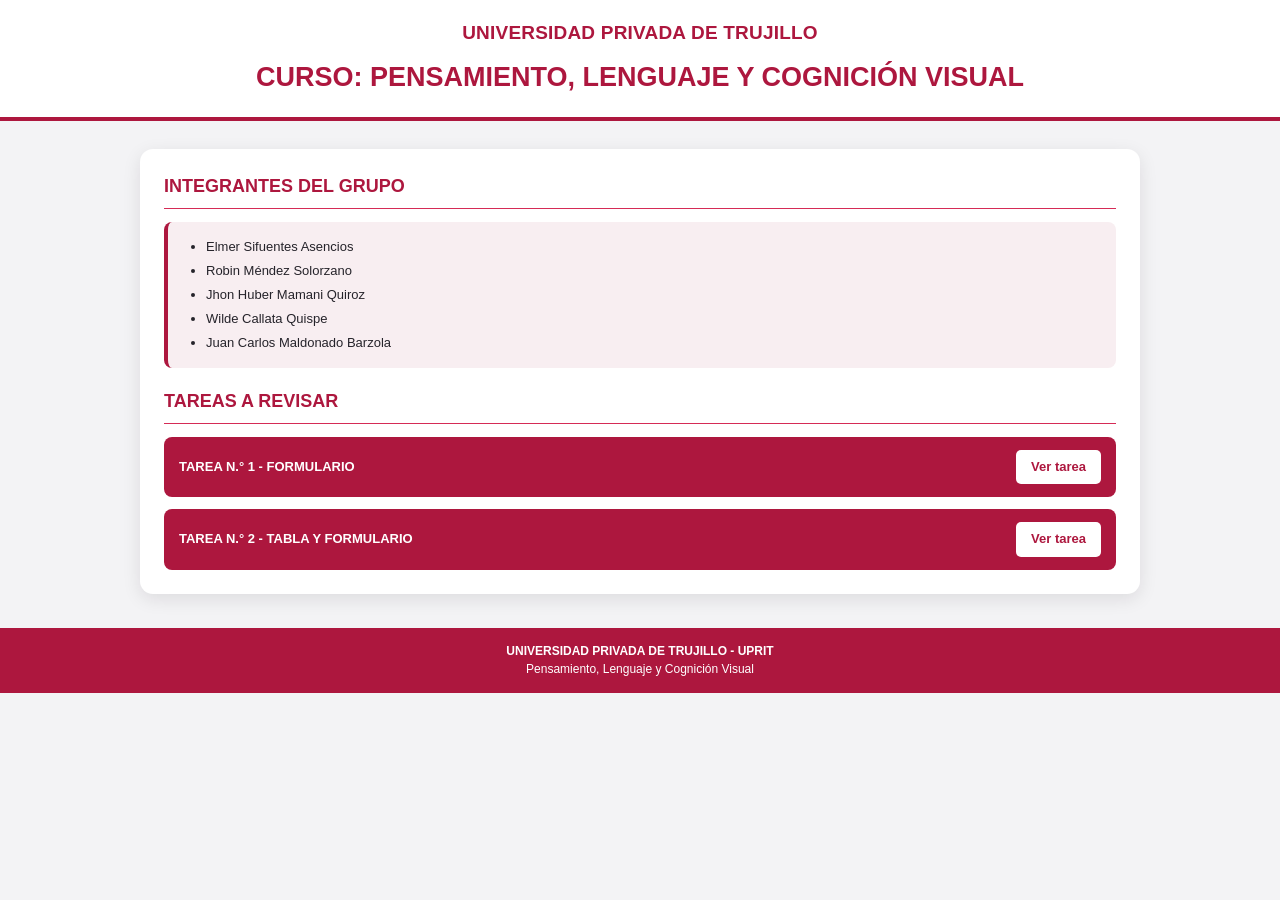
<file: index.html>
<!DOCTYPE html>
<html lang="es">
<head>
  <meta charset="UTF-8">
  <meta name="viewport" content="width=device-width, initial-scale=1.0">
  <title>Inicio | Universidad Privada de Trujillo</title>
  <link rel="stylesheet" href="estilos.css">
</head>
<body>
<header class="site-header">
  <div class="brand" aria-label="Universidad Privada de Trujillo">
    <div class="brand-name">UNIVERSIDAD PRIVADA DE TRUJILLO</div>
  </div>
  <h1>CURSO: PENSAMIENTO, LENGUAJE Y COGNICIÓN VISUAL</h1>
</header>
<main class="container">
  <section class="panel">
    <h2 class="section-title">INTEGRANTES DEL GRUPO</h2>
    <div class="members">
      <ul>
        <li>Elmer Sifuentes Asencios</li>
        <li>Robin Méndez Solorzano</li>
        <li>Jhon Huber Mamani Quiroz</li>
        <li>Wilde Callata Quispe</li>
        <li>Juan Carlos Maldonado Barzola</li>
      </ul>
    </div>
    <h2 class="section-title">TAREAS A REVISAR</h2>
    <div class="task-list">
      <a class="task-link" href="tarea1-formulario.html"><span>TAREA N.° 1 - FORMULARIO</span><span>Ver tarea</span></a>
      <a class="task-link" href="tarea2-tabla-formulario.html"><span>TAREA N.° 2 - TABLA Y FORMULARIO</span><span>Ver tarea</span></a>
    </div>
  </section>
</main>
<footer class="site-footer">UNIVERSIDAD PRIVADA DE TRUJILLO - UPRIT<span>Pensamiento, Lenguaje y Cognición Visual</span></footer>
</body>
</html>
</file>
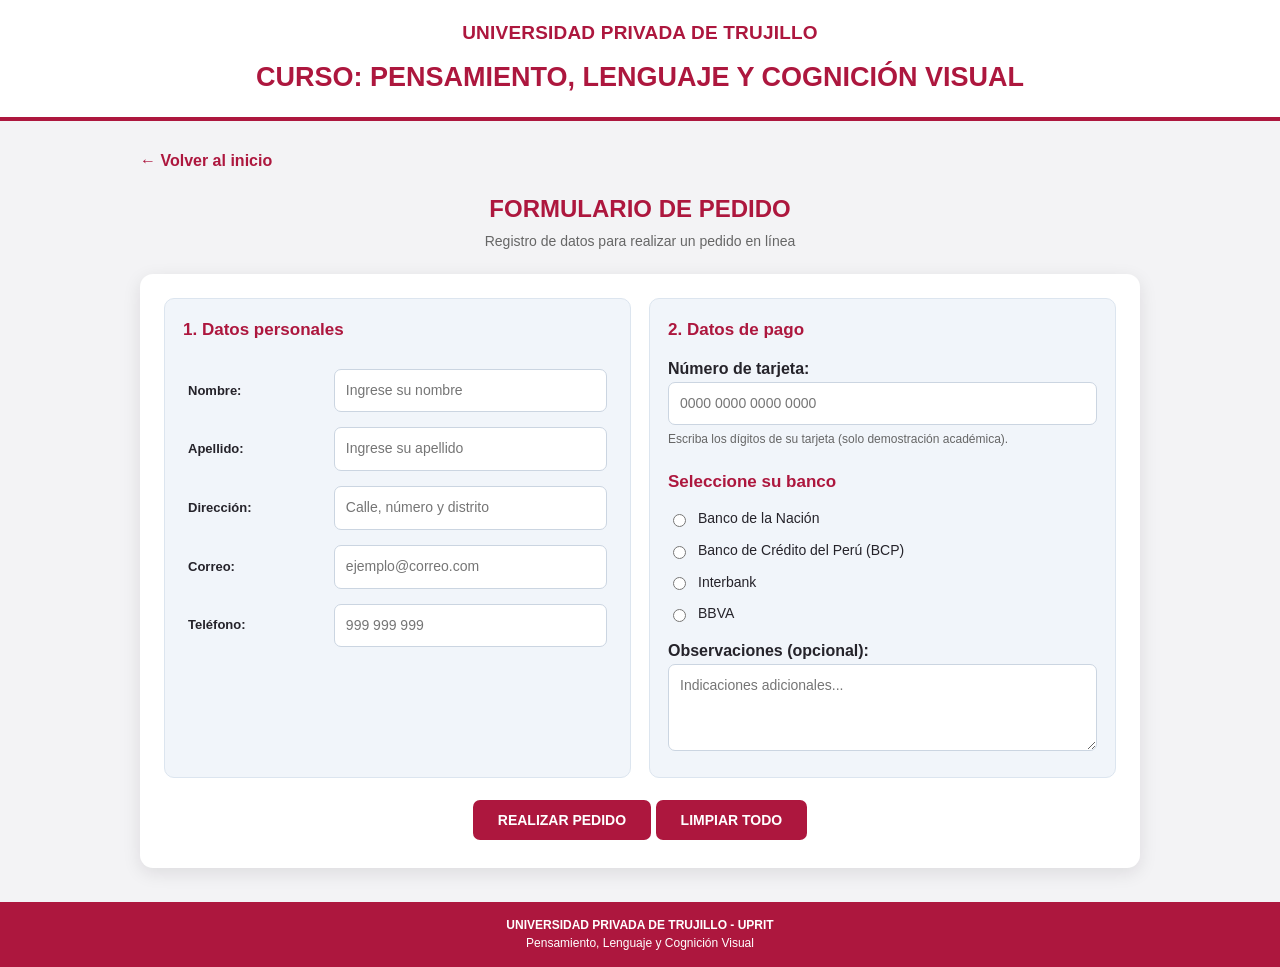
<file: tarea1-formulario.html>
<!DOCTYPE html>
<html lang="es">
<head>
  <meta charset="UTF-8">
  <meta name="viewport" content="width=device-width, initial-scale=1.0">
  <title>Tarea 1 | Formulario de pedido</title>
  <link rel="stylesheet" href="estilos.css">
</head>
<body>
<header class="site-header">
  <div class="brand" aria-label="Universidad Privada de Trujillo">
    <div class="brand-name">UNIVERSIDAD PRIVADA DE TRUJILLO</div>
  </div>
  <h1>CURSO: PENSAMIENTO, LENGUAJE Y COGNICIÓN VISUAL</h1>
</header>
<main class="container">
  <a class="back-link" href="index.html">← Volver al inicio</a>
  <div class="page-heading">
    <h2>FORMULARIO DE PEDIDO</h2>
    <p>Registro de datos para realizar un pedido en línea</p>
  </div>
  <section class="panel">
    <form id="pedidoForm">
      <div class="form-layout">
        <section class="form-card">
          <h3>1. Datos personales</h3>
          <table class="form-table">
            <tr><td><label for="nombre">Nombre:</label></td><td><input id="nombre" name="nombre" type="text" placeholder="Ingrese su nombre" required></td></tr>
            <tr><td><label for="apellido">Apellido:</label></td><td><input id="apellido" name="apellido" type="text" placeholder="Ingrese su apellido" required></td></tr>
            <tr><td><label for="direccion">Dirección:</label></td><td><input id="direccion" name="direccion" type="text" placeholder="Calle, número y distrito" required></td></tr>
            <tr><td><label for="correo">Correo:</label></td><td><input id="correo" name="correo" type="email" placeholder="ejemplo@correo.com" required></td></tr>
            <tr>
  <td><label for="telefono">Teléfono:</label></td>
  <td><input id="telefono" name="telefono" type="tel" inputmode="numeric" maxlength="9" placeholder="999 999 999" pattern="[0-9]{9}" oninput="this.value = this.value.replace(/[^0-9]/g, '').slice(0, 9);" required></td>
</tr>
          </table>
        </section>
        <section class="form-card">
          <h3>2. Datos de pago</h3>
          <label for="tarjeta"><strong>Número de tarjeta:</strong></label>
          <input id="tarjeta" name="tarjeta" type="text" inputmode="numeric" maxlength="19" placeholder="0000 0000 0000 0000" pattern="[0-9 ]{13,19}" oninput="this.value = this.value.replace(/[^0-9 ]/g, '')" required>
          
          <p class="helper">Escriba los dígitos de su tarjeta (solo demostración académica).</p>
          <h3 style="margin-top:20px">Seleccione su banco</h3>
          <div class="radio-list">
            <label><input type="radio" name="banco" value="Banco de la Nación" required> Banco de la Nación</label>
            <label><input type="radio" name="banco" value="BCP"> Banco de Crédito del Perú (BCP)</label>
            <label><input type="radio" name="banco" value="Interbank"> Interbank</label>
            <label><input type="radio" name="banco" value="BBVA"> BBVA</label>
          </div>
          <label for="observacion"><strong>Observaciones (opcional):</strong></label>
          <textarea id="observacion" name="observacion" rows="3" placeholder="Indicaciones adicionales..."></textarea>
        </section>
      </div>
      <div class="form-actions">
  <button class="btn" type="submit">REALIZAR PEDIDO</button>
  <button class="btn btn-secondary" type="reset">LIMPIAR TODO</button>
</div>
      
      <div id="mensaje" class="notice" role="status">¡Formulario validado! Esta es una demostración académica; no se ha realizado ningún cobro.</div>
    </form>
  </section>
</main>
<footer class="site-footer">UNIVERSIDAD PRIVADA DE TRUJILLO - UPRIT<span>Pensamiento, Lenguaje y Cognición Visual</span></footer>
<script>
document.getElementById('pedidoForm').addEventListener('submit', function(event) {
  event.preventDefault();
  if (this.reportValidity()) document.getElementById('mensaje').classList.add('show');
});
</script>
</body>
</html>
</file>
<file: estilos.css>
:root {
  --rojo: #ad173e;
  --rojo-oscuro: #86112f;
  --rosa: #f8eef1;
  --gris: #f3f3f5;
  --texto: #25232a;
  --blanco: #ffffff;
  --borde: #e7dce0;
  --sombra: 0 5px 18px rgba(30, 20, 25, .10);
}
* { box-sizing: border-box; }
html { scroll-behavior: smooth; }
body {
  margin: 0;
  font-family: Arial, Helvetica, sans-serif;
  color: var(--texto);
  background: var(--gris);
  line-height: 1.55;
}
a { color: inherit; }
.site-header {
  background: var(--blanco);
  text-align: center;
  padding: 22px 16px 17px;
  border-bottom: 4px solid var(--rojo);
}
.brand {
  display: inline-flex;
  align-items: center;
  justify-content: center;
  gap: 12px;
  color: var(--rojo);
  text-align: left;
  margin-bottom: 10px;
}
.brand-mark {
  width: 53px; height: 58px;
  border: 3px solid var(--rojo);
  border-radius: 4px 4px 20px 20px;
  display: grid; place-items: center;
  font-weight: 800; font-size: 15px;
  line-height: 1;
  position: relative;
}
.brand-mark::after {
  content: "✦";
  position: absolute;
  bottom: 5px;
  font-size: 19px;
}
.brand-name { font-weight: 800; font-size: 19px; line-height: 1.05; letter-spacing: .2px; }
.brand-name small { display: block; font-size: 10px; text-align: right; margin-top: 5px; letter-spacing: .5px; }
.site-header h1 {
  color: var(--rojo);
  font-size: clamp(20px, 3vw, 27px);
  margin: 4px 0 1px;
  font-weight: 800;
}
.site-header .course { margin: 0; font-size: 12px; letter-spacing: .5px; }
.container { width: min(100% - 32px, 1000px); margin: 28px auto; }
.panel {
  background: var(--blanco);
  border-radius: 13px;
  padding: 24px;
  box-shadow: var(--sombra);
}
.section-title {
  color: var(--rojo);
  font-size: 18px;
  margin: 0 0 13px;
  padding-bottom: 7px;
  border-bottom: 1px solid #d52b56;
}
.members {
  background: var(--rosa);
  border-left: 4px solid var(--rojo);
  border-radius: 8px;
  padding: 13px 18px;
  margin-bottom: 20px;
}
.members ul { margin: 0; padding-left: 20px; font-size: 13px; }
.members li { padding: 2px 0; }
.task-list { display: grid; gap: 12px; }
.task-link {
  display: flex; align-items: center; justify-content: space-between; gap: 15px;
  background: var(--rojo); color: white; text-decoration: none;
  border-radius: 8px; padding: 13px 15px;
  font-weight: 700; font-size: 13px;
  transition: transform .2s, background .2s, box-shadow .2s;
}
.task-link:hover { background: var(--rojo-oscuro); transform: translateY(-2px); box-shadow: 0 5px 12px #ad173e33; }
.task-link span:last-child {
  background: white; color: var(--rojo); border-radius: 5px;
  padding: 7px 15px; white-space: nowrap;
}
.site-footer {
  background: var(--rojo); color: white; text-align: center;
  padding: 14px 12px; font-size: 12px; font-weight: 700;
  margin-top: 34px;
}
.site-footer span { display: block; font-weight: 400; }
.page-heading { text-align: center; margin: 0 0 22px; }
.page-heading h2 { color: var(--rojo); margin: 0 0 4px; font-size: 24px; }
.page-heading p { margin: 0; color: #666; font-size: 14px; }
.back-link { display: inline-block; color: var(--rojo); text-decoration: none; font-weight: 700; margin-bottom: 16px; }
.back-link:hover { text-decoration: underline; }
.form-layout { display: grid; grid-template-columns: 1fr 1fr; gap: 18px; }
.form-card {
  background: #f1f5fa;
  border: 1px solid #dce5ef;
  border-radius: 10px;
  padding: 18px;
}
.form-card h3 { color: var(--rojo); font-size: 17px; margin: 0 0 13px; }
.form-table { width: 100%; border-collapse: separate; border-spacing: 0 9px; }
.form-table td { vertical-align: middle; padding: 3px 5px; }
.form-table td:first-child { width: 34%; font-weight: 700; font-size: 13px; }
input[type="text"], input[type="email"], input[type="tel"], input[type="number"], input[type="date"], select, textarea {
  width: 100%; border: 1px solid #cbd5e1; border-radius: 7px;
  padding: 10px 11px; background: white; font: inherit; font-size: 14px;
}
input:focus, select:focus, textarea:focus { outline: 3px solid #ad173e22; border-color: var(--rojo); }
.radio-list { display: grid; gap: 10px; margin: 8px 0 14px; }
.radio-list label { display: flex; align-items: center; gap: 9px; font-size: 14px; }
.radio-list input { accent-color: var(--rojo); }
.helper { font-size: 12px; color: #666; margin: 5px 0 0; }
.form-actions { text-align: center; margin: 22px 0 4px; }
.btn {
  display: inline-block; border: 0; border-radius: 7px; padding: 12px 25px;
  background: var(--rojo); color: white; font-weight: 700; font-size: 14px;
  cursor: pointer; text-decoration: none; transition: background .2s, transform .2s;
}
.btn:hover { background: var(--rojo-oscuro); transform: translateY(-1px); }
.btn.secondary { background: #5e5960; }
.notice { display: none; background: #eaf7ed; color: #216b34; border: 1px solid #b9e2c2; border-radius: 7px; padding: 11px 14px; margin-top: 15px; }
.notice.show { display: block; }
.data-table { width: 100%; border-collapse: collapse; margin: 14px 0 20px; }
.data-table th, .data-table td { border: 1px solid #d8cbd0; padding: 11px 12px; text-align: left; }
.data-table th { background: var(--rojo); color: white; }
.data-table tr:nth-child(even) { background: #fbf3f6; }
.table-form { max-width: 760px; margin: 0 auto; }
.table-form td { padding: 8px; }
.table-form td:first-child { width: 32%; font-weight: 700; }
.gallery { display: grid; grid-template-columns: repeat(3, 1fr); gap: 14px; margin-top: 15px; }
.gallery figure { margin: 0; border: 1px solid var(--borde); border-radius: 9px; overflow: hidden; background: white; }
.gallery img { display: block; width: 100%; height: 150px; object-fit: cover; }
.gallery figcaption { padding: 8px; font-size: 12px; text-align: center; font-weight: 700; }
.small-note { font-size: 12px; color: #666; }
@media (max-width: 700px) {
  .form-layout { grid-template-columns: 1fr; }
  .panel { padding: 18px; }
  .gallery { grid-template-columns: 1fr; }
  .gallery img { height: 190px; }
  .form-table td { display: block; width: 100% !important; }
  .form-table td:first-child { padding-bottom: 0; }
  .task-link { align-items: flex-start; }
}
</file>
